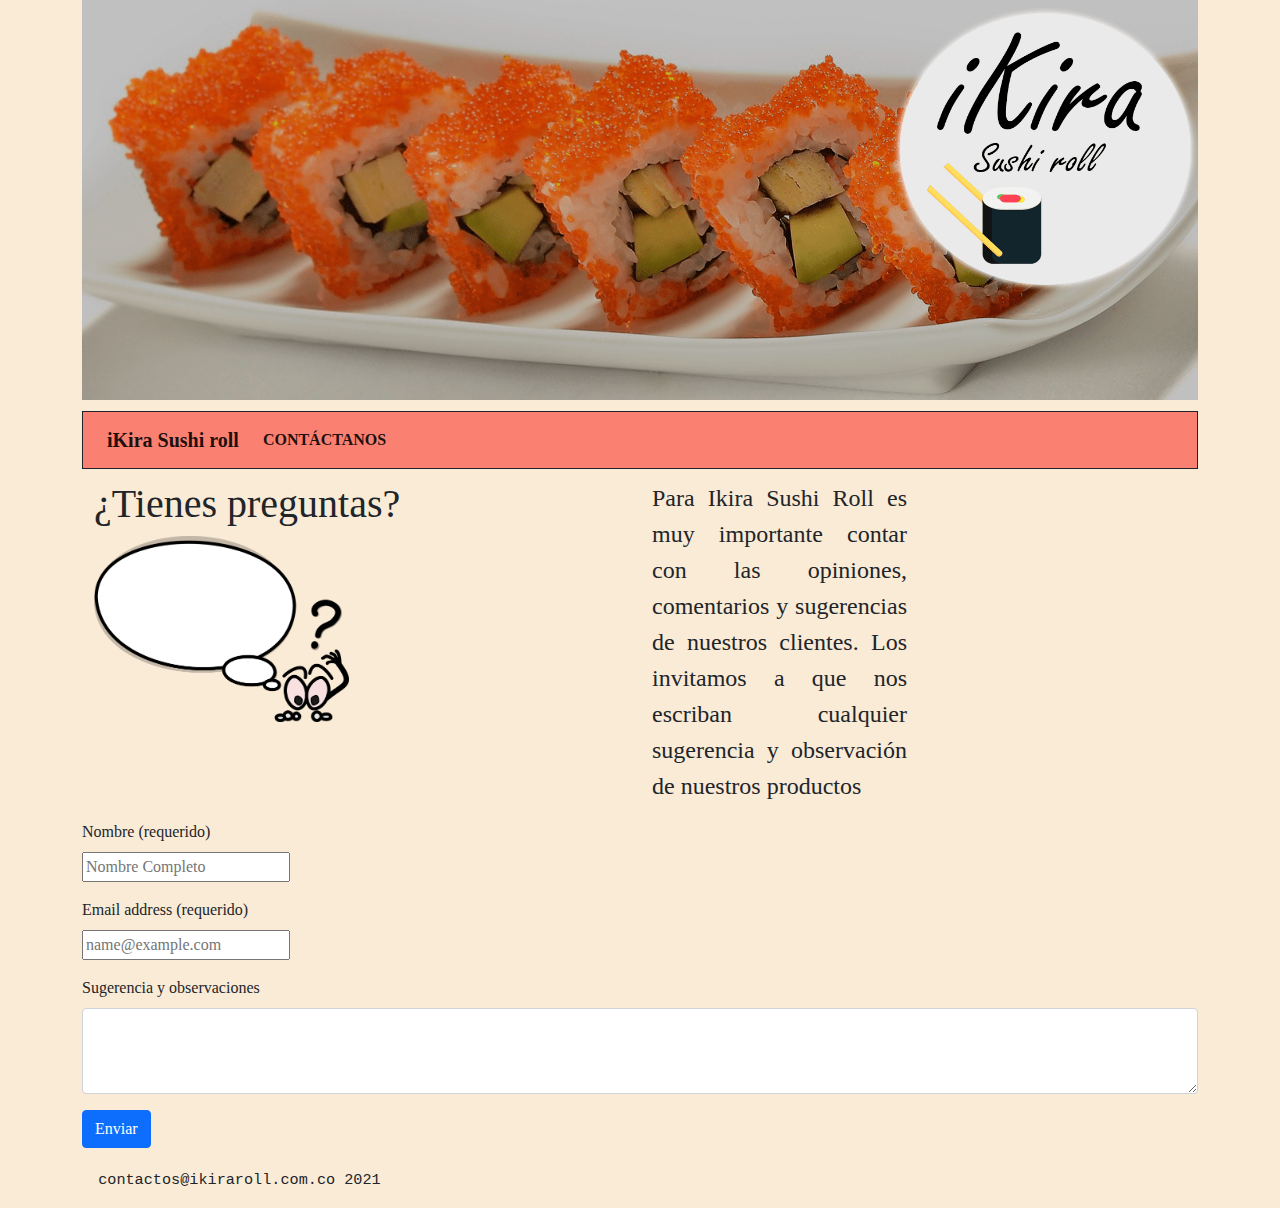
<file: contacto.html>
<!DOCTYPE html>
<html lang="en">
<head>
    <meta charset="UTF-8">
    <link rel="icon" href="imagenes\sushi.png">
    <link href="css/bootstrap.min.css" rel="stylesheet">
    <script src="js/bootstrap.bundle.min.js"></script>
    <link rel="stylesheet" href="css/miEstilo.css">
    <title>Contáctanos</title>
</head>
<body>
    <div class="container" style="align-items:center;">

        <header>
            <div align="center">
                <img src="imagenes/iKira_banner.png" alt="Banner" width="100%" height="400" >
            </div>
        </header>

        <!-- barra principal-->
        <nav class="container navbar navbar-expand-lg navbar-light bg-light" id="barra2">
            <div class="container-fluid">
                <!--icono del logo-->
                <a class="navbar-brand" href="IkiraSushiRoll.html">
                    <b>iKira Sushi roll</b>
                </a>
                <button class="navbar-toggler" type="button" data-bs-toggle="collapse" data-bs-target="#navbarSupportedContent" aria-controls="navbarSupportedContent" aria-expanded="false" aria-label="Toggle navigation">
                    <span class="navbar-toggler-icon"></span>
                </button>
                <div class="collapse navbar-collapse" id="navbarSupportedContent">
                    <ul class="navbar-nav me-auto mb-2 mb-lg-0">
                        <li class="nav-item">
                            <a class="nav-link active" aria-current="page"><b>CONTÁCTANOS</b></a>
                        </li>
                    </ul>
                </div>
            </div>
        </nav>


        <!-- division de columnas-->
        <div class="container-fluid" >
            <div class="row row-cols-2">
            <div class="col">
                <h1>¿Tienes preguntas?</h1>
                <div class="row row-cols-2">
                    <div class="col">
                        <img src="imagenes/preguntas.png" width="100%">
                    </div>

                </div>
            </div>

            <div class="col">
                <div class="row row-cols-2">
                    <div class="col">
                        <p style="text-align: justify; font-size: 24px;">Para Ikira Sushi Roll es muy importante contar con las opiniones, comentarios y sugerencias de nuestros clientes. Los invitamos a que nos escriban cualquier
                            sugerencia y observación de nuestros productos</p>
                    </div>
                </div>
                </div>
            </div>
        </div>
        
            <form action="franquicias2.html">
                <div class="mb-3">
                    <label for="exampleFormControlInput1" class="form-label">Nombre (requerido)</label>
                    <br>
                    <input type="text" placeholder="Nombre Completo" required>
                </div>

                <div class="mb-3">
                    <label for="exampleFormControlInput1" class="form-label">Email address (requerido)</label>
                    <br>
                    <input type="text" placeholder="name@example.com" required >
                </div>


                <div class="mb-3">
                    <label for="exampleFormControlTextarea1" class="form-label">Sugerencia y observaciones</label>
                    <br>
                    <textarea class="form-control" id="exampleFormControlTextarea1" rows="3"></textarea>
                </div>

                <div class="mb-3">
                    <button type="submit" class="btn btn-primary">Enviar</button>
                <br>
                </div>

            </form>


            <footer>
                contactos@ikiraroll.com.co 2021 <a href="IkiraSushiRoll.html" target="_blank"></a>
            </footer>

    </div>
</body>
</html>
</file>
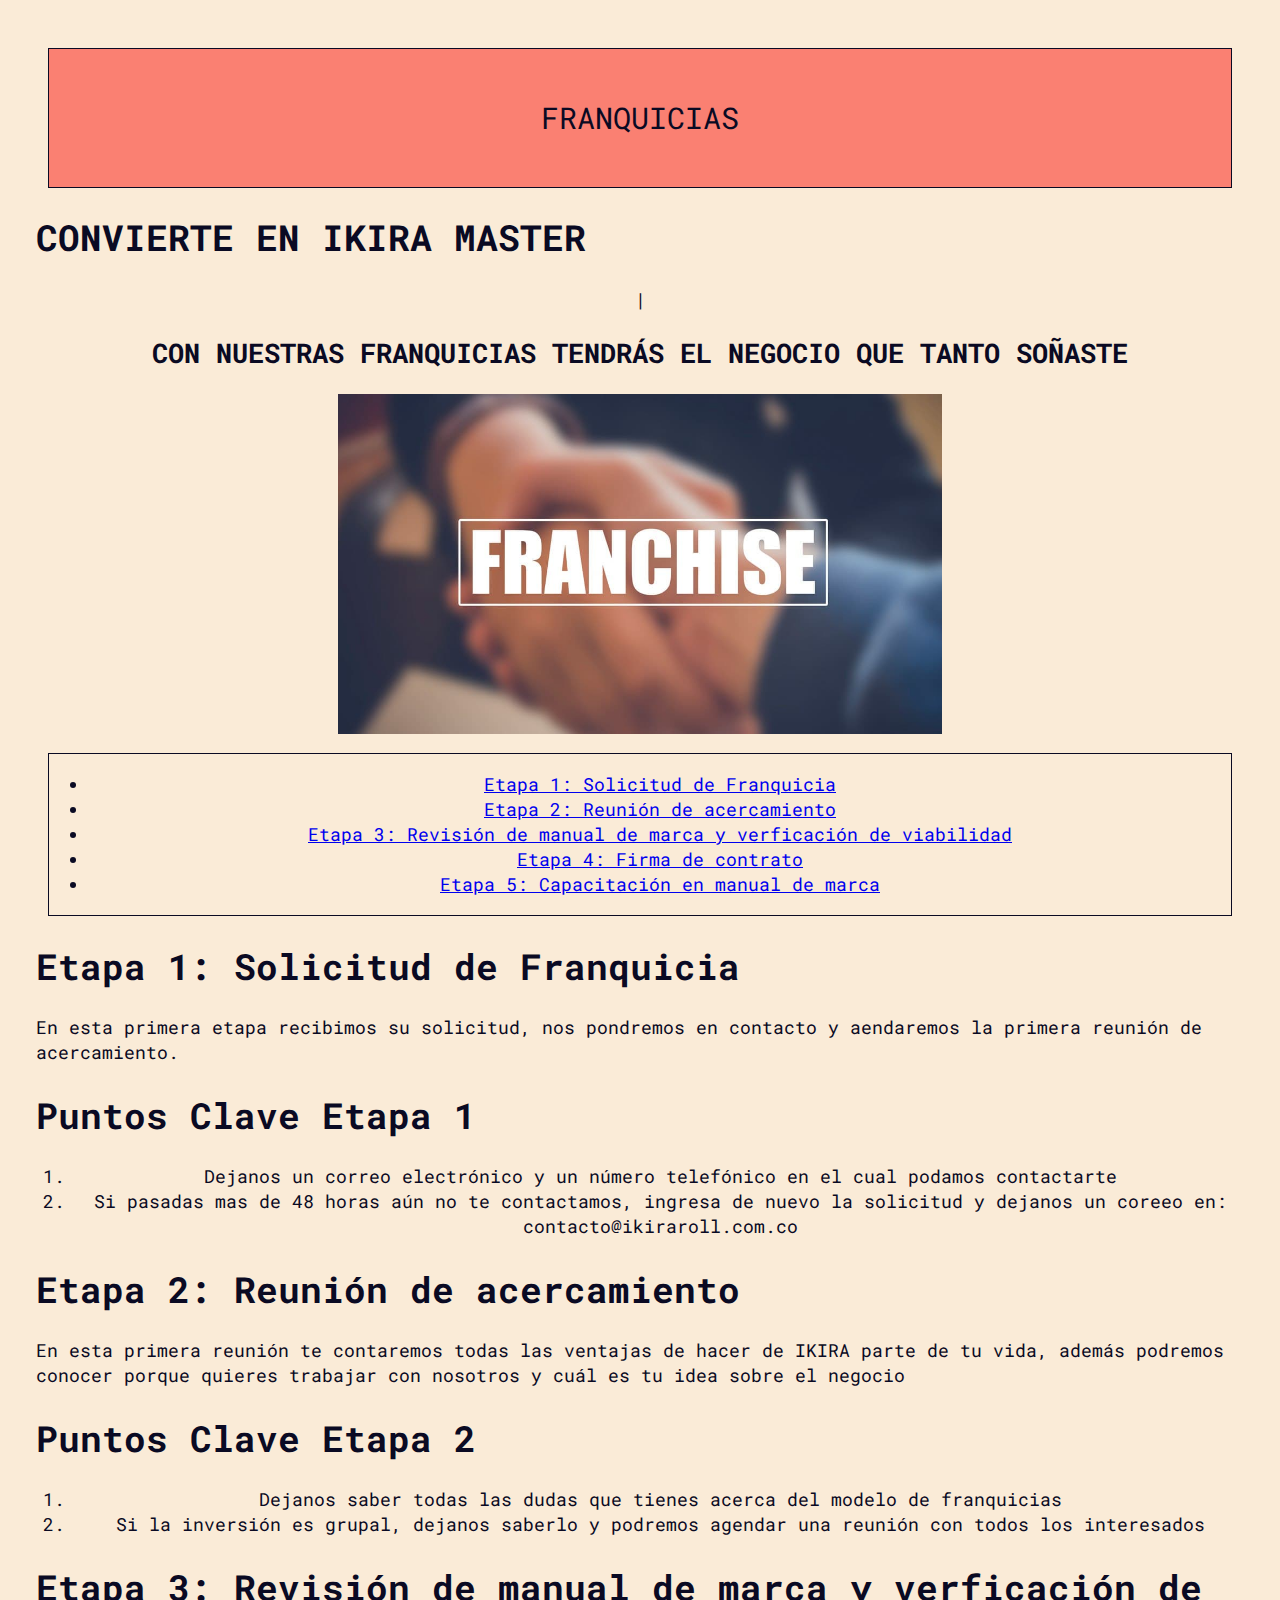
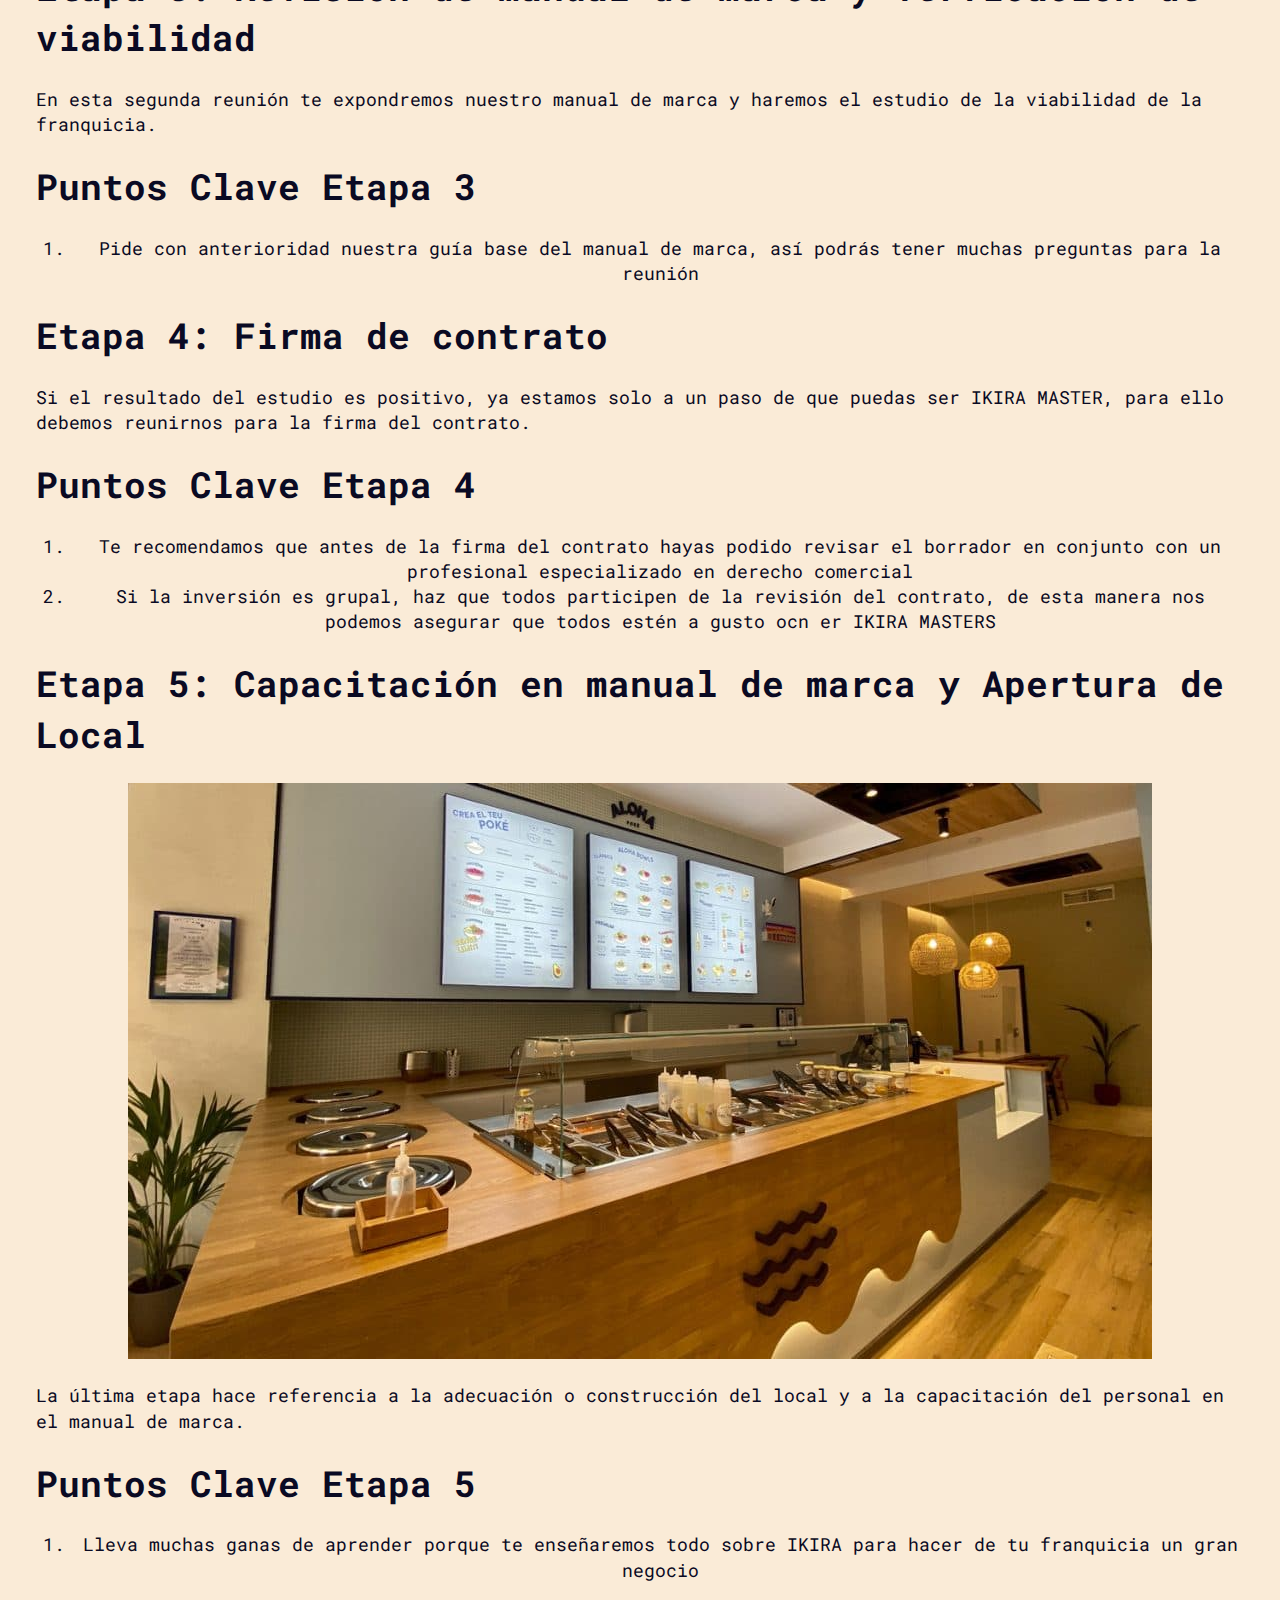
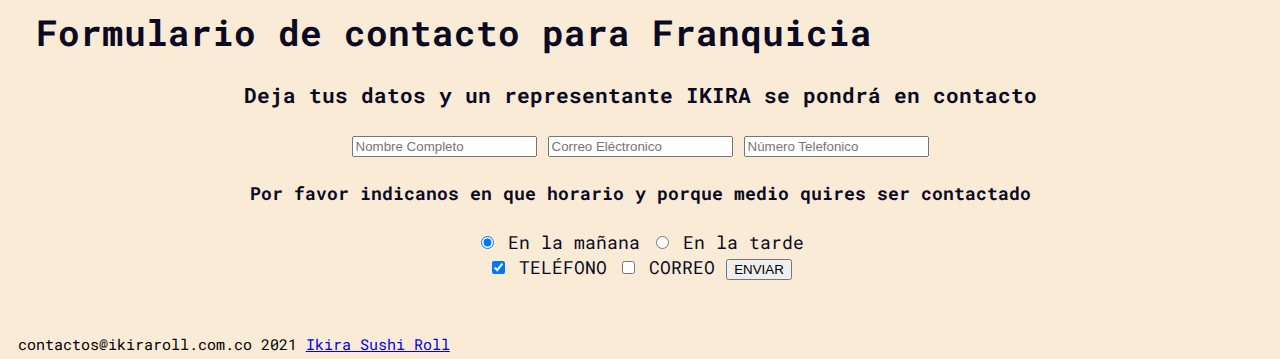
<file: franquicias.html>
<!DOCTYPE html>
<html lang="en">
<head>
    <meta charset="UTF-8">
    <title>CONVIERTETE EN IKIRA MASTER</title>
    <link rel="Ikira ICON" href="icons/sushi.svg">

    <meta http-equiv="X-UA-Compatible" content="IE=edge,chrome=1">
    <meta name="viewport" content="width=device-width, user-scalable=no, initial-scale=1.0, maximum-scale=1.0, minimum-scale=1.0">
    <link rel="stylesheet" href="css/miEstilo.css">
    
    <style>
        @import url("https://fonts.googleapis.com/css?family=Roboto+Mono&display=swap");

        html {
          background-color: #ffffff;
        }

        div {
          font-family: "Roboto Mono", monospace;
          color: #0a0a23;
          font-size: 18px;
          padding: 1em;
          line-height: 1.4;
          text-align: center;
          margin-top: 5vw;
        }

        html,
        div {
          height: 90%;
        }

        div {
          margin: 0;
        }

        h1,
        p {
          text-align: left;
        }

        .flex-container {
          height: 100%;
          padding: 0;
          margin: 0;
          display: -webkit-box;
          display: -moz-box;
          display: -ms-flexbox;
          display: -webkit-flex;
          display: flex;
          align-items: center;
          justify-content: center;
        }

        footer {
        font-family: "Roboto Mono", monospace;
          font-size: 0.95em;
        }
      </style>

</head>

<body>
    <div class="container">
    
    
        <div class="principalFranquicias">

            <!-- barra principal-->
            <nav class="navbar navbar-light bg-light" id="barra2">
                <div class="container-fluid">
                <p class="navbar-brand mb-0 h1" id="ttitulo"> FRANQUICIAS</p>
                </div>
            </nav>

            <header>
                <h1>CONVIERTE EN IKIRA MASTER</h1>
            |   <h2>CON NUESTRAS FRANQUICIAS TENDRÁS EL NEGOCIO QUE TANTO SOÑASTE</h2>
            <img src="imagenes/franchise.jpg" alt="banner" width="50%">

            </header>

            <nav>
                <ul>
                    <li><a href="#etapa1">Etapa 1: Solicitud de Franquicia</a></li>
                    <li><a href="#etapa2">Etapa 2: Reunión de acercamiento</a></li>
                    <li><a href="#etapa3">Etapa 3: Revisión de manual de marca y verficación de viabilidad</a></li>
                    <li><a href="#etapa4">Etapa 4: Firma de contrato</a></li>
                    <li><a href="#etapa5">Etapa 5: Capacitación en manual de marca</a></li>
                </ul>
            </nav>

            <section id="#etapa1">
                <article>
                    <a name="etapa1" id="etapa1"></a>
                    <h1>Etapa 1: Solicitud de Franquicia </h1>
                    <p> En esta primera etapa recibimos su solicitud, nos pondremos en contacto y aendaremos la primera reunión de acercamiento. </p>
                </article>

                <article>
                    <h1>Puntos Clave Etapa 1</h1>
                    <ol>
                    <li>Dejanos un correo electrónico y un número telefónico en el cual podamos contactarte</li>
                    <li>Si pasadas mas de 48 horas aún no te contactamos, ingresa de nuevo la solicitud y dejanos un coreeo en: contacto@ikiraroll.com.co</li>
                    </ol>

                </article>
            </section>


            <section id="#etapa2">
                <article>
                    <a name="etapa2" id="etapa2"></a>
                    <h1>Etapa 2: Reunión de acercamiento</h1>
                    <p>En esta primera reunión te contaremos todas las ventajas de hacer de IKIRA parte de tu vida, además podremos conocer porque quieres trabajar con nosotros y cuál es tu idea sobre el negocio</p>
                </article>

                <article>
                    <h1>Puntos Clave Etapa 2</h1>
                    <ol>
                        <li>Dejanos saber todas las dudas que tienes acerca del modelo de franquicias</li>
                        <li>Si la inversión es grupal, dejanos saberlo y podremos agendar una reunión con todos los interesados</li>
                    </ol>
                </article>
            </section>

            <section id="#etapa3">
                <article>
                    <a name="etapa3" id="etapa3"></a>
                    <h1>Etapa 3: Revisión de manual de marca y verficación de viabilidad</h1>
                    <p>En esta segunda reunión te expondremos nuestro manual de marca y haremos el estudio de la viabilidad de la franquicia.</p>
                </article>

                <article>
                    <h1>Puntos Clave Etapa 3</h1>
                    <ol>
                        <li>Pide con anterioridad nuestra guía base del manual de marca, así podrás tener muchas preguntas para la reunión</li>
                        </ol>
                </article>
            </section>

            <section id="#etapa4">
                <article>
                    <a name="etapa4" id="etapa4"></a>
                    <h1>Etapa 4: Firma de contrato</h1>
                    <p>Si el resultado del estudio es positivo, ya estamos solo a un paso de que puedas ser IKIRA MASTER, para ello debemos reunirnos para la firma del contrato.</p>
                </article>

                <article>
                    <h1>Puntos Clave Etapa 4</h1>
                    <ol>
                        <li>Te recomendamos que antes de la firma del contrato hayas podido revisar el borrador en conjunto con un profesional especializado en derecho comercial</li>
                        <li>Si la inversión es grupal, haz que todos participen de la revisión del contrato, de esta manera nos podemos asegurar que todos estén a gusto ocn er IKIRA MASTERS</li>
                        </ol>
                </article>
            </section>

            <section id="#etapa5">
                <article>
                    <a name="etapa5" id="etapa5"></a>
                    <h1>Etapa 5: Capacitación en manual de marca y Apertura de Local</h1>
                    <img src="imagenes/franquicia.jpg">
                    <p>La última etapa hace referencia a la adecuación o construcción del local y a la capacitación del personal en el manual de marca.</p>
                </article>

                <article>
                    <h1>Puntos Clave Etapa 5</h1>
                    <ol>
                        <li>Lleva muchas ganas de aprender porque te enseñaremos todo sobre IKIRA para hacer de tu franquicia un gran negocio</li>

                        </ol>
                </article>
            </section>

        <section>
                <h1>Formulario de contacto para Franquicia</h1>
                <h3>Deja tus datos y un representante IKIRA se pondrá en contacto</h3>
                <form action="franquicias2.html">
                <input type="text" placeholder="Nombre Completo" required>
                <input type="text" placeholder="Correo Eléctronico" required>
                <input type="text" placeholder="Número Telefonico" required>


                <h4>Por favor indicanos en que horario y porque medio quires ser contactado</h4>
                    <label for="am"><input id="am" type="radio" name="am-pm" value="am" checked> En la mañana</label>
                    <label for="pm"><input id="pm" type="radio" name="am-pm" value="pm"> En la tarde</label><br>
                    <label for="telefono"><input id="telefono" type="checkbox" name="preferencia_contacto" value="telefono" checked> TELÉFONO</label>
                    <label for="correo"><input id="correo" type="checkbox" name="preferencia_contacto" value="correo"> CORREO</label>

                <button type="enviar">ENVIAR</button>

                </form>


        </section>

        </aside>

        </div>
</div>


</body>

<footer>
    contactos@ikiraroll.com.co 2021 <a href="IkiraSushiRoll.html" target="_blank">Ikira Sushi Roll</a>
</footer>

</html>
</file>
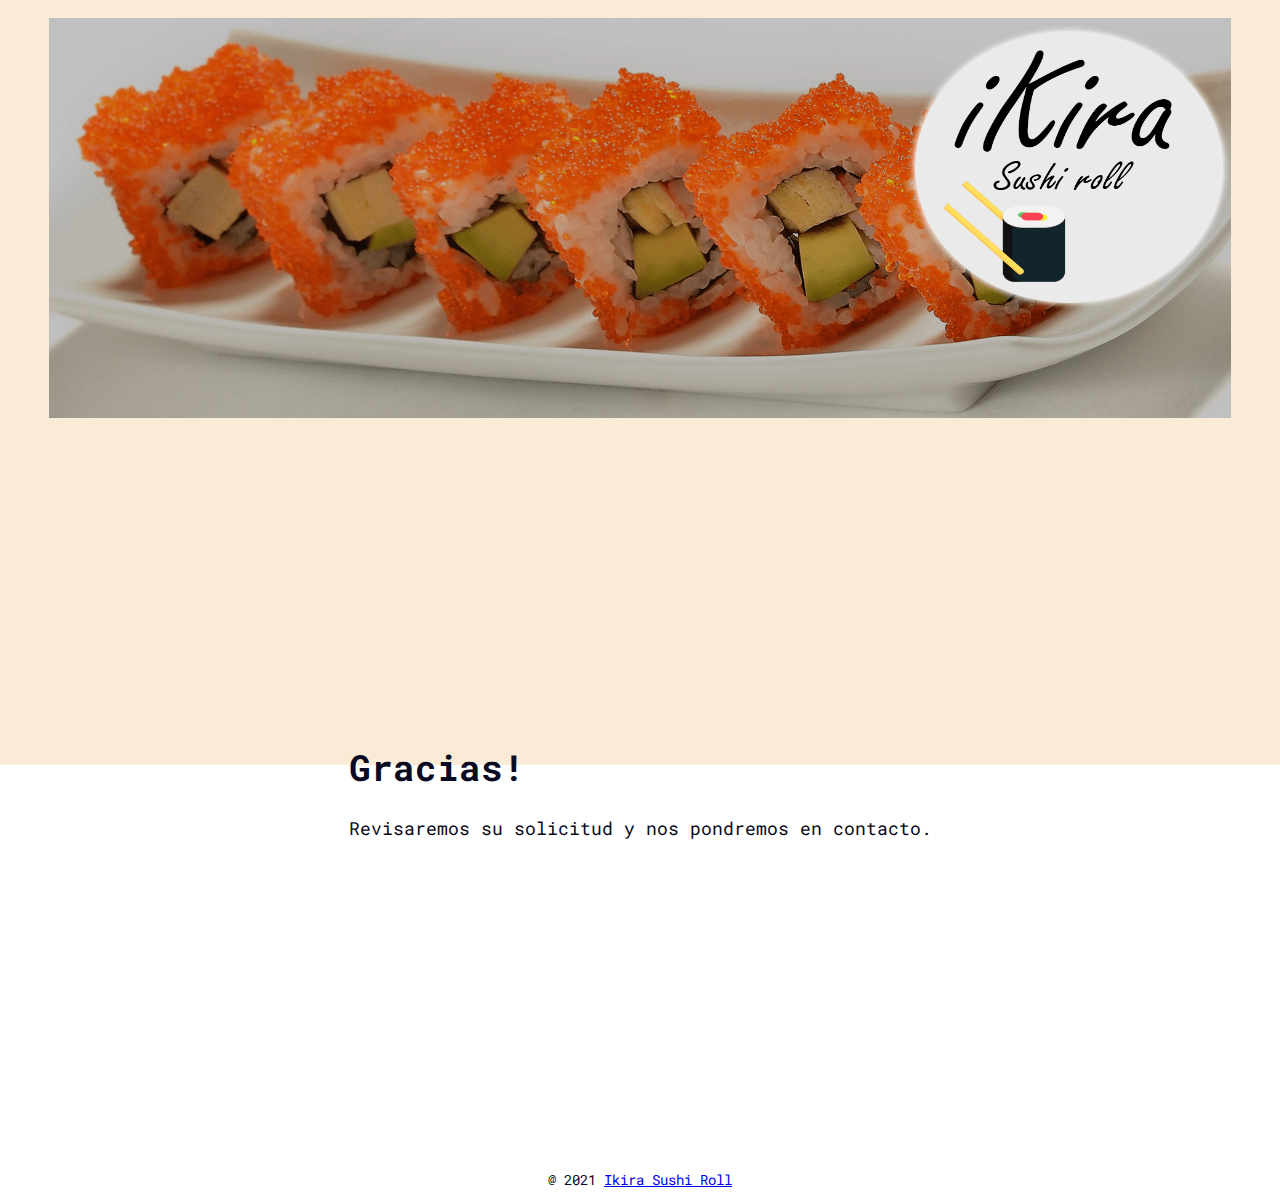
<file: franquicias2.html>
<!DOCTYPE html>
<html lang="esp">

    <head>    
    <meta charset="UTF-8">
    
    <link rel="icon" href="icons/sushi.svg">
    <meta http-equiv="X-UA-Compatible" content="IE=edge,chrome=1">
    <meta name="viewport" content="width=device-width, user-scalable=no, initial-scale=1.0, maximum-scale=1.0, minimum-scale=1.0">
    <link rel="stylesheet" href="css/miEstilo.css">
    <style>
        @import url("https://fonts.googleapis.com/css?family=Roboto+Mono&display=swap");
  
        html {
          background-color: #ffffff;
        }
  
        body {
          font-family: "Roboto Mono", monospace;
          color: #0a0a23;
          font-size: 18px;
          padding: 1em;
          line-height: 1.4;
          text-align: center;
          margin-top: 5vw;
        }
  
        html,
        body {
          height: 90%;
        }
  
        body {
          margin: 0;
        }
  
        h1,
        p {
          text-align: left;
        }
  
        .flex-container {
          height: 100%;
          padding: 0;
          margin: 0;
          display: -webkit-box;
          display: -moz-box;
          display: -ms-flexbox;
          display: -webkit-flex;
          display: flex;
          align-items: center;
          justify-content: center;
        }
        
        footer {
          font-size: 0.75em;
        }
      </style>     

    </head>

    <body>
        <img src="imagenes/iKira_banner.png" alt="Banner" width="95%" height="400">
        <div class="flex-container">

          <div class="message-container">
            <h1>Gracias!</h1>
            <p>Revisaremos su solicitud y nos pondremos en contacto.</p>
          </div>
        </div>
        <footer>
          @ 2021 <a href="IkiraSushiRoll.html" target="_blank">Ikira Sushi Roll</a>
        </footer>
      
    
    </body>




</html>
</file>
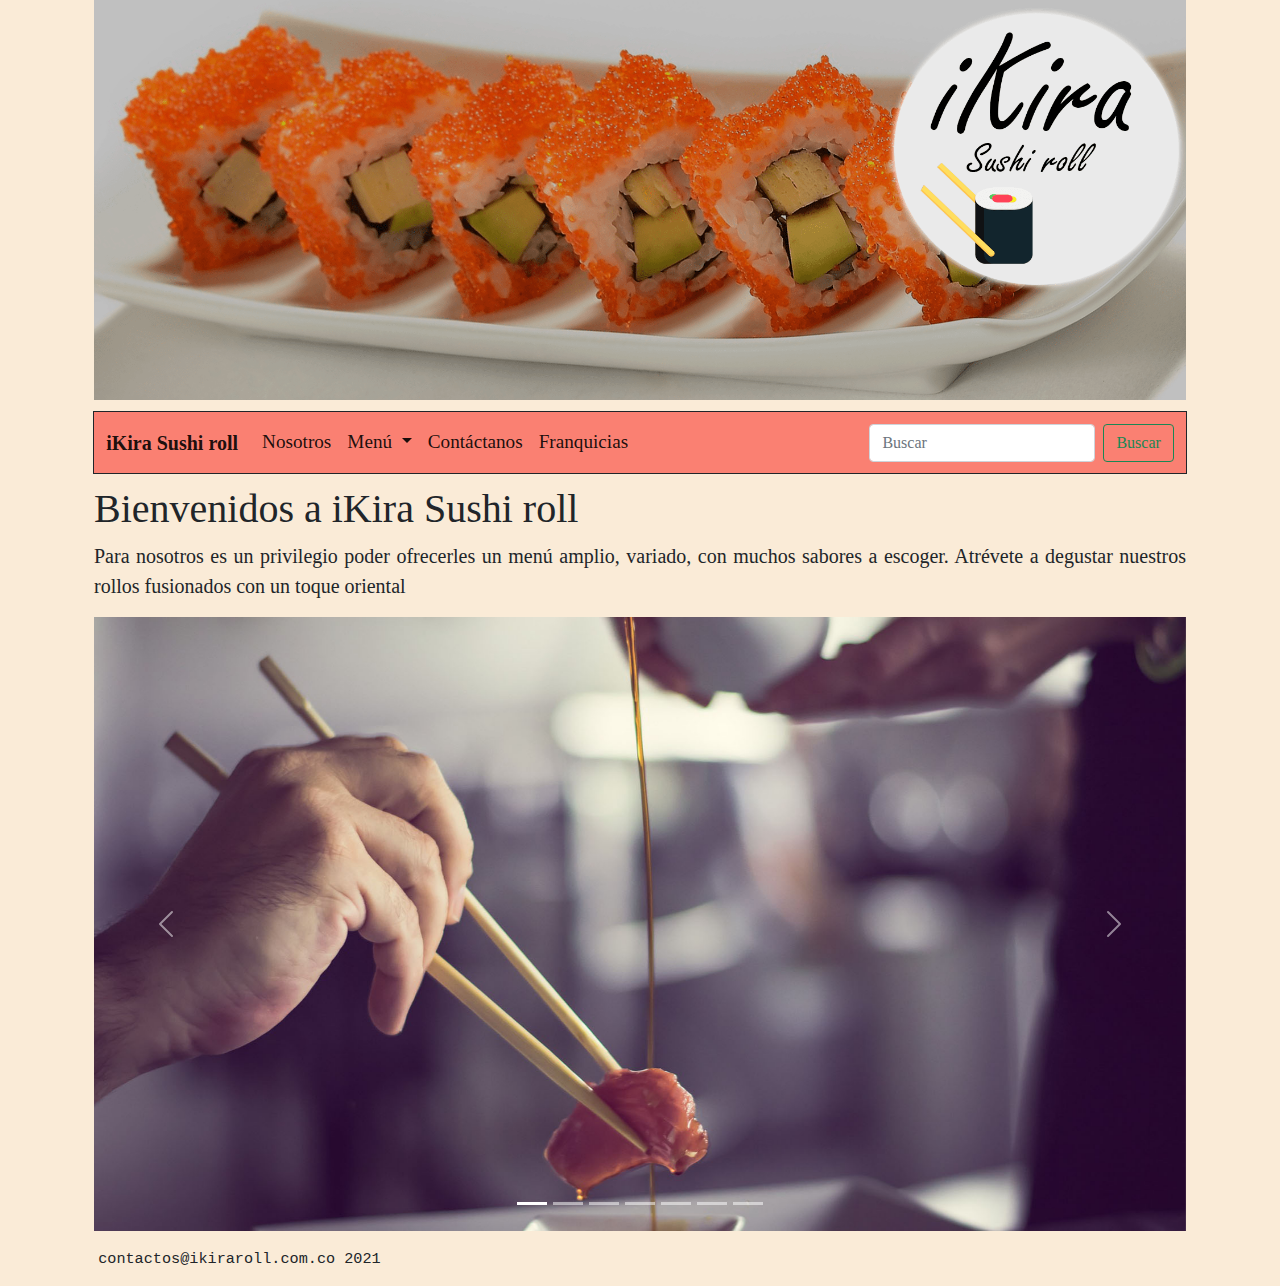
<file: IkiraSushiRoll.html>
<!DOCTYPE html>
<html lang="en">
<head>
    <meta charset="UTF-8">
    <link rel="icon" href="imagenes\sushi.png">
    <link href="css/bootstrap.min.css" rel="stylesheet">
    <link rel="stylesheet" href="css/miEstilo.css">
    <meta name="viewport" content="width=device-width, user-scalable=no, initial-scale=1.0, maximum-scale=1.0, minimum-scale=1.0">
    <title>Ikira Sushi Roll</title>
</head>
<body>
    <div class="container" style="align-items:center;" >
        <header class="container">
            <div align="center">
            <img src="imagenes/iKira_banner.png" alt="Banner" width="100%" height="400">
            </div>
        </header>

        <nav class="navbar navbar-expand-lg navbar-light bg-light " id="barra1">
            <div class="container">

                <!--icono del logo-->
                <a class="navbar-brand" href="#"> <b>iKira Sushi roll</b></a>
                <button class="navbar-toggler" type="button" data-bs-toggle="collapse" data-bs-target="#navbarSupportedContent" aria-controls="navbarSupportedContent" aria-expanded="false" aria-label="Toggle navigation">
                <span class="navbar-toggler-icon"></span>
                </button>


                <!--barra-->
                <div class="collapse navbar-collapse" id="navbarSupportedContent">
                <ul class="navbar-nav me-auto mb-2 mb-lg-0">
                    <li class="nav-item">
                        <a class="nav-link active" aria-current="page" href="nosotros.html">Nosotros</a>
                    </li>

                    <li class="nav-item dropdown">
                        <a class="nav-link dropdown-toggle active" href="#" id="navbarDropdown" role="button" data-bs-toggle="dropdown" aria-expanded="false">
                            Menú
                        </a>
                        <ul class="dropdown-menu" aria-labelledby="navbarDropdown">
                            <li><a class="dropdown-item" href="menuEntradas.html">Entradas</a></li>
                            <li><hr class="dropdown-divider"></li>
                            <li><a class="dropdown-item" href="menu.html">Rollos</a></li>
                            <li><hr class="dropdown-divider"></li>
                            <li><a class="dropdown-item" href="menuBebidas.html">Bebidas</a></li>
                            <li><hr class="dropdown-divider"></li>

                        </ul>
                        </li>

                    <li class="nav-item">
                        <a class="nav-link active" href="contacto.html">Contáctanos</a>
                    </li>

                    <li class="nav-item">
                    <a class="nav-link active" aria-current="page" href="franquicias.html">Franquicias</a>
                    </li>


                </ul>
                <form class="d-flex">
                    <input class="form-control me-2" type="search" placeholder="Buscar" aria-label="Search">
                    <button class="btn btn-outline-success" type="submit">Buscar</button>
                </form>
                </div>
            </div>
        </nav>

    <div class="container contenido">
        <section>
            <article>

                <h1>Bienvenidos a iKira Sushi roll </h1>
                <p style="text-align: justify; font-size: 20px;"> Para nosotros es un privilegio poder ofrecerles un menú amplio, variado, con muchos sabores a escoger. Atrévete a degustar nuestros rollos fusionados con un toque oriental</p>
            </article>
        </section>


    </div>

    <div id="carouselExample" class="container carousel slide" data-bs-ride="carousel">
        <div class="carousel-indicators">
            <button type="button" data-bs-target="#carouselExample" data-bs-slide-to="0" class="active" aria-current="true" aria-label="Slide 1"></button>
            <button type="button" data-bs-target="#carouselExample" data-bs-slide-to="1" aria-label="Slide 2"></button>
            <button type="button" data-bs-target="#carouselExample" data-bs-slide-to="2" aria-label="Slide 3"></button>
            <button type="button" data-bs-target="#carouselExample" data-bs-slide-to="3" aria-label="Slide 4"></button>
            <button type="button" data-bs-target="#carouselExample" data-bs-slide-to="4" aria-label="Slide 5"></button>
            <button type="button" data-bs-target="#carouselExample" data-bs-slide-to="5" aria-label="Slide 6"></button>
            <button type="button" data-bs-target="#carouselExample" data-bs-slide-to="6" aria-label="Slide 7"></button>
        </div>
        <div class="carousel-inner">
            <div class="carousel-item active">
                <img src="imagenes/portada6.jpg" class="d-block w-100" alt="Portada">
            </div>
            <div class="carousel-item">
                <img src="imagenes/portada5.jpg" class="d-block w-100" alt="Portadabarco">
            </div>
            <div class="carousel-item">
                <img src="imagenes/portada4.jpg" class="d-block w-100" alt="Portadad">
            </div>
            <div class="carousel-item">
                <img src="imagenes/portada3.jpg" class="d-block w-100" alt="Portadasus">
            </div>
            <div class="carousel-item">
                <img src="imagenes/portada2.jpg" class="d-block w-100" alt="Portadasuha">
            </div>
            <div class="carousel-item">
                <img src="imagenes/portada1.jpg" class="d-block w-100" alt="Portadasdfg">
            </div>

        </div>
        <button class="carousel-control-prev" type="button" data-bs-target="#carouselExample" data-bs-slide="prev">
            <span class="carousel-control-prev-icon" aria-hidden="true"></span>
            <span class="visually-hidden">Previous</span>
        </button>
        <button class="carousel-control-next" type="button" data-bs-target="#carouselExample" data-bs-slide="next">
            <span class="carousel-control-next-icon" aria-hidden="true"></span>
            <span class="visually-hidden">Next</span>
        </button>
    </div>

    <footer>
        contactos@ikiraroll.com.co 2021 <a href="IkiraSushiRoll.html" target="_blank"></a>
    </footer>

    <script src="js/bootstrap.bundle.min.js"></script>
</body>
</html>
</file>
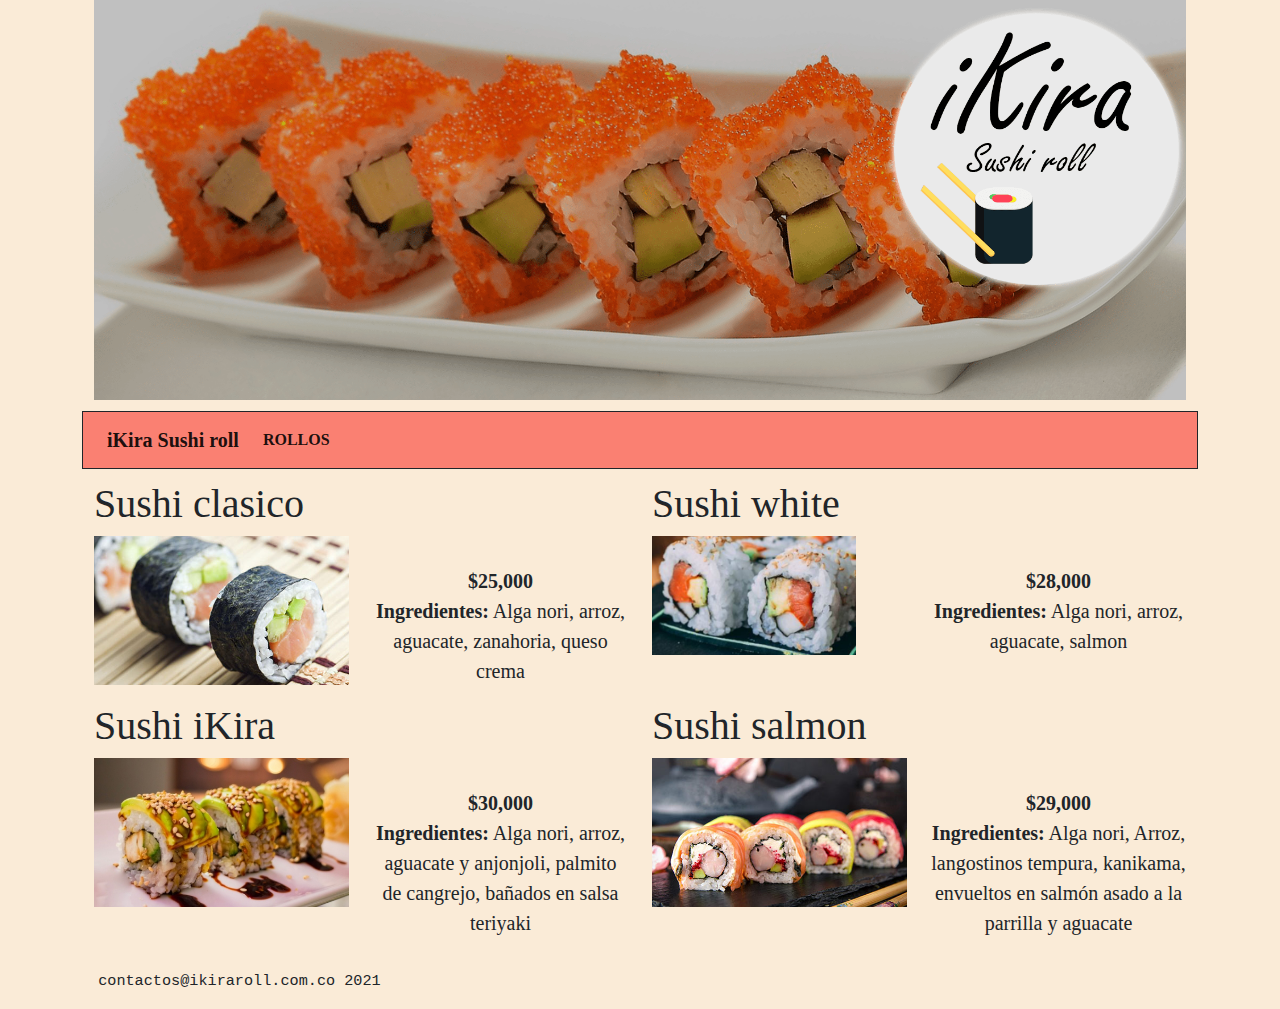
<file: menu.html>
<!DOCTYPE html>
<html lang="en">
<head>
    <meta charset="UTF-8">
    
    <link rel="icon" href="imagenes\sushi.png">
    <link href="css/bootstrap.min.css" rel="stylesheet">
    <script src="js/bootstrap.bundle.min.js"></script>
    <link rel="stylesheet" href="css/miEstilo.css">
    <title>Menú</title>


</head>
<body>
    <div class="container" style="align-items:center;">
            <header class="container">
                <div align="center">
                    <img src="imagenes/iKira_banner.png" alt="Banner" width="100%" height="400">
                </div>
            </header>

    <!-- barra principal-->
    <nav class="container navbar navbar-expand-lg navbar-light bg-light" id="barra2">
        <div class="container-fluid">
            <!--icono del logo-->
            <a class="navbar-brand" href="IkiraSushiRoll.html">
                <b>iKira Sushi roll</b>
            </a>
            <button class="navbar-toggler" type="button" data-bs-toggle="collapse" data-bs-target="#navbarSupportedContent" aria-controls="navbarSupportedContent" aria-expanded="false" aria-label="Toggle navigation">
                <span class="navbar-toggler-icon"></span>
            </button>
            <div class="collapse navbar-collapse" id="navbarSupportedContent">
                <ul class="navbar-nav me-auto mb-2 mb-lg-0">
                    <li class="nav-item">
                        <a class="nav-link active" aria-current="page"><b>ROLLOS</b></a>
                    </li>
                </ul>
            </div>
        </div>
    </nav>

    <!-- division de columnas-->
    <div class="container-fluid" >
        <div class="row row-cols-2">
          <div class="col">
            <h1>Sushi clasico</h1>
            <div class="row row-cols-2">
                <div class="col">
                    <img src="imagenes/sushi-clasico.jpg" width="100%">
                </div>
                <div class="col">
                    <p style="text-align: center; font-size: 20px;";"><br><b>$25,000</br></b><b>Ingredientes:</b> Alga nori, arroz, aguacate, zanahoria, queso crema </p>
                    <p>
                </div>
            </div>
          </div>

          <div class="col">
            <h1>Sushi white</h1>
            <div class="row row-cols-2">
                <div class="col">
                    <img src="imagenes/sushi-white.jpg" width="80%">
                </div>
                <div class="col">
                    <p style="text-align: center; font-size: 20px;";"><br><b>$28,000</br></b><b>Ingredientes:</b> Alga nori, arroz, aguacate, salmon </p>
                </div>
            </div>
          </div>


          <div class="col">
            <h1>Sushi iKira</h1>
            <div class="row row-cols-2">
                <div class="col">
                    <img src="imagenes/sushi-ikira.jpg" width="100%">
                </div>
                <div class="col">
                    <p style="text-align: center; font-size: 20px;";"><br><b>$30,000</br></b><b>Ingredientes:</b> Alga nori, arroz, aguacate y anjonjoli, palmito de cangrejo, bañados en salsa teriyaki</p>
                </div>
            </div>
          </div>

          <div class="col">
            <h1>Sushi salmon</h1>
            <div class="row row-cols-2">
                <div class="col">
                    <img src="imagenes/sushi-salmon.jpg" width="100%">
                </div>
                <div class="col">
                    <p style="text-align: center; font-size: 20px;";"><br><b>$29,000</br></b><b>Ingredientes:</b> Alga nori, Arroz, langostinos tempura, kanikama, envueltos en salmón asado a la parrilla y aguacate </p>
                </div>
            </div>
          </div>
        </div>
    </div>




    <div class="Contenido">
            <section>


            </section>
    </div>

    <footer>
        contactos@ikiraroll.com.co 2021 <a href="IkiraSushiRoll.html" target="_blank"></a>
    </footer>
    </div>
</body>
</html>
</file>
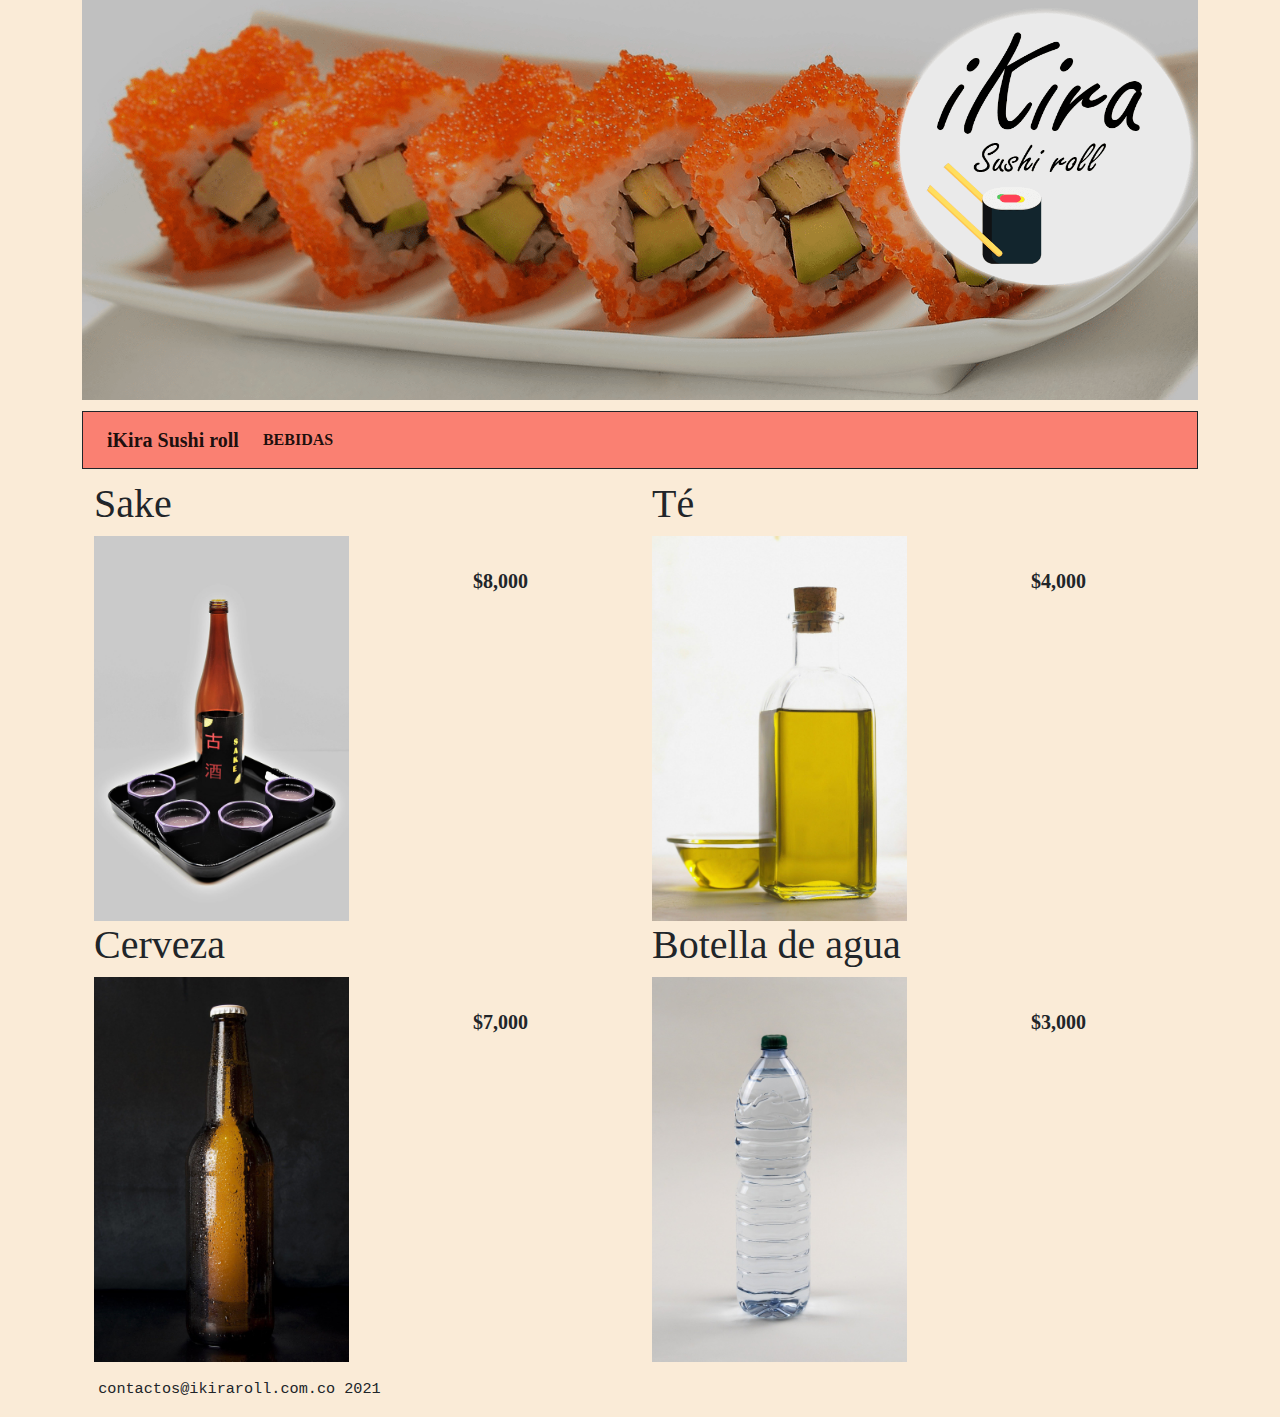
<file: menuBebidas.html>
<!DOCTYPE html>
<html lang="en">
<head>
    <meta charset="UTF-8">
    
    <link rel="icon" href="imagenes\sushi.png">
    <link href="css/bootstrap.min.css" rel="stylesheet">
    <script src="js/bootstrap.bundle.min.js"></script>
    <link rel="stylesheet" href="css/miEstilo.css">
    <title>Menú</title>


</head>
<body>
    <div class="container" style="align-items:center;">
            <header>
                <div align="center">
                    <img src="imagenes/iKira_banner.png" alt="Banner" width="100%" height="400">
                </div>
            </header>

    <!-- barra principal-->
    <nav class="container navbar navbar-expand-lg navbar-light bg-light" id="barra2">
        <div class="container-fluid">
            <!--icono del logo-->
            <a class="navbar-brand" href="IkiraSushiRoll.html">
                <b>iKira Sushi roll</b>
            </a>
            <button class="navbar-toggler" type="button" data-bs-toggle="collapse" data-bs-target="#navbarSupportedContent" aria-controls="navbarSupportedContent" aria-expanded="false" aria-label="Toggle navigation">
                <span class="navbar-toggler-icon"></span>
            </button>
            <div class="collapse navbar-collapse" id="navbarSupportedContent">
                <ul class="navbar-nav me-auto mb-2 mb-lg-0">
                    <li class="nav-item">
                        <a class="nav-link active" aria-current="page"><b>BEBIDAS</b></a>
                    </li>
                </ul>
            </div>
        </div>
    </nav>

    <!-- division de columnas-->
    <div class="container-fluid" >
        <div class="row row-cols-2">
          <div class="col">
            <h1>Sake</h1>
            <div class="row row-cols-2">
                <div class="col">
                    <img src="imagenes/sake.jpg" width="100%">
                </div>
                <div class="col">
                    <p style="text-align: center; font-size: 20px;";"><br><b>$8,000</br></b></p>
                </div>
            </div>
          </div>

          <div class="col">
            <h1>Té </h1>
            <div class="row row-cols-2">
                <div class="col">
                    <img src="imagenes/tee.jpg" width="100%">
                </div>
                <div class="col">
                    <p style="text-align: center; font-size: 20px;";"><br><b>$4,000</br></b> </p>
                </div>
            </div>
          </div>


          <div class="col">
            <h1>Cerveza</h1>
            <div class="row row-cols-2">
                <div class="col">
                    <img src="imagenes/cerveza.jpg" width="100%">
                </div>
                <div class="col">
                    <p style="text-align: center; font-size: 20px;";"><br><b>$7,000</br></b></p>
                </div>
            </div>
          </div>

          <div class="col">
            <h1>Botella de agua</h1>
            <div class="row row-cols-2">
                <div class="col">
                    <img src="imagenes/agua (2).jpg" width="100%">
                </div>
                <div class="col">
                    <p style="text-align: center; font-size: 20px;";"> <br><b>$3,000</br></b></p>
                </div>
            </div>
          </div>
        </div>
    </div>




    <div class="Contenido">
            <section>


            </section>
    </div>

    <footer>
        contactos@ikiraroll.com.co 2021 <a href="IkiraSushiRoll.html" target="_blank"></a>
    </footer>
    </div>
</body>
</html>
</file>
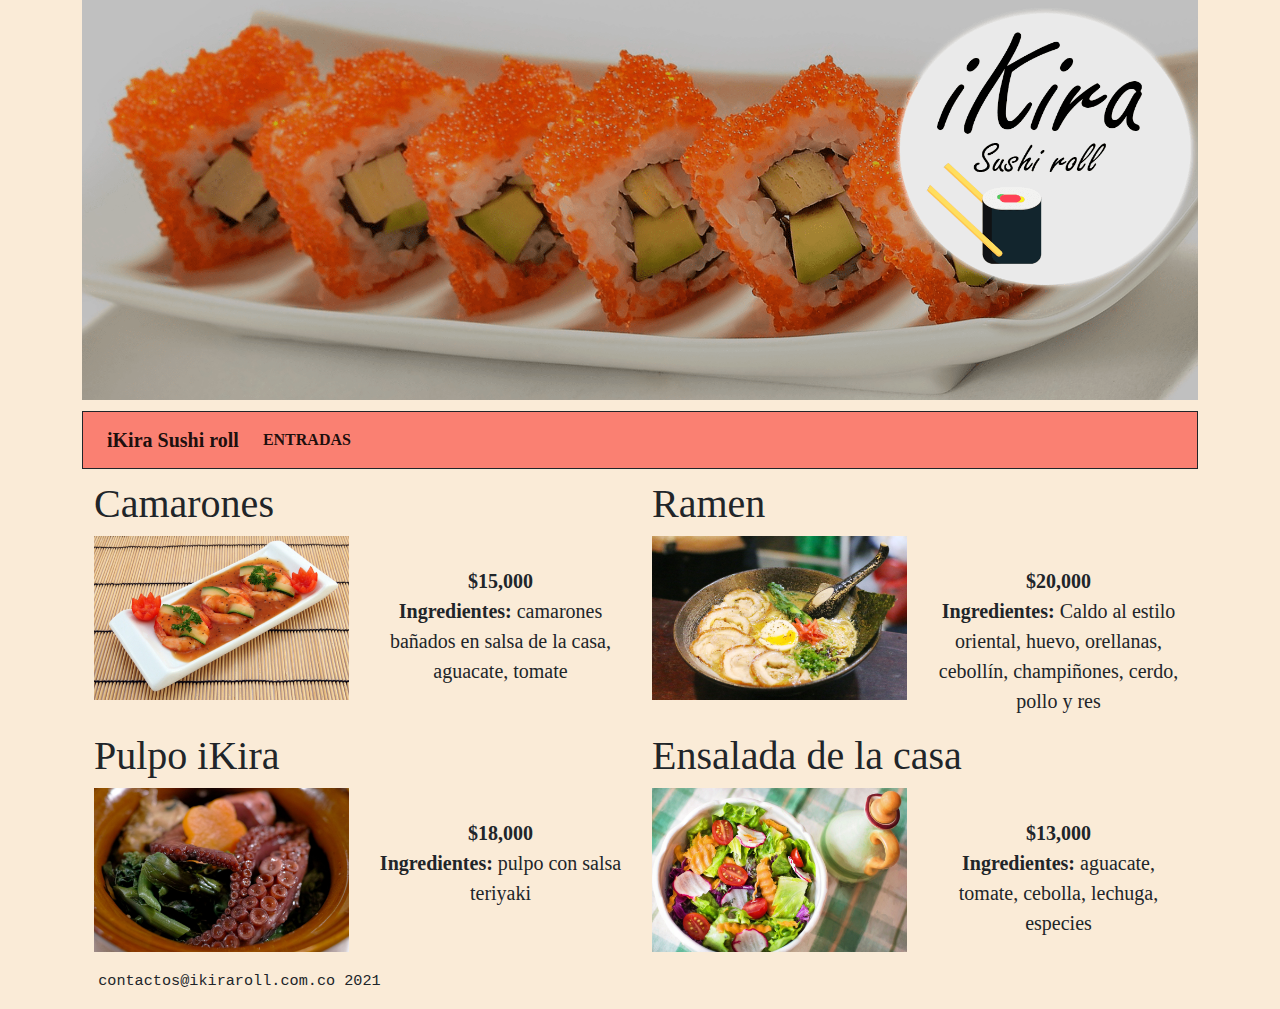
<file: menuEntradas.html>
<!DOCTYPE html>
<html lang="en">
<head>
    <meta charset="UTF-8">

    <link rel="icon" href="imagenes\sushi.png">
    <link href="css/bootstrap.min.css" rel="stylesheet">
    <link rel="stylesheet" href="css/miEstilo.css">
    <title>Menú</title>


</head>
<body>
    <div class="container" style="align-items:center;">
        <header >
            <div align="center">
                <img src="imagenes/iKira_banner.png" alt="Banner" width="100%" height="400">
            </div>
        </header>

    <!-- barra principal-->

    <nav class="container navbar navbar-expand-lg navbar-light bg-light" id="barra2">
            <div class="container-fluid">
                <!--icono del logo-->
                <a class="navbar-brand" href="IkiraSushiRoll.html">
                    <b>iKira Sushi roll</b>
                </a>
                <button class="navbar-toggler" type="button" data-bs-toggle="collapse" data-bs-target="#navbarSupportedContent" aria-controls="navbarSupportedContent" aria-expanded="false" aria-label="Toggle navigation">
                    <span class="navbar-toggler-icon"></span>
                </button>
                <div class="collapse navbar-collapse" id="navbarSupportedContent">
                    <ul class="navbar-nav me-auto mb-2 mb-lg-0">
                        <li class="nav-item">
                            <a class="nav-link active" aria-current="page"><b>ENTRADAS</b></a>
                        </li>
                    </ul>
                </div>
            </div>
        </nav>

    <!-- division de columnas-->
    <div class="container" >
        <div class="row row-cols-2">
          <div class="col">
            <h1>Camarones</h1>
            <div class="row row-cols-2">
                <div class="col">
                    <img src="imagenes/camarones.jpg" width="100%">
                </div>
                <div class="col">
                    <p style="text-align: center; font-size: 20px;";"><br><b>$15,000</br></b><b>Ingredientes:</b> camarones bañados en salsa de la casa, aguacate, tomate </p>
                </div>
            </div>
          </div>

          <div class="col">
            <h1>Ramen</h1>
            <div class="row row-cols-2">
                <div class="col">
                    <img src="imagenes/ramen.jpg" width="100%">
                </div>
                <div class="col">
                    <p style="text-align: center; font-size: 20px;";"><br><b>$20,000</br></b><b>Ingredientes:</b> Caldo al estilo oriental, huevo, orellanas, cebollín, champiñones, cerdo, pollo y res</p>
                </div>
            </div>
          </div>


          <div class="col">
            <h1>Pulpo iKira</h1>
            <div class="row row-cols-2">
                <div class="col">
                    <img src="imagenes/pulpo.jpg" width="100%">
                </div>
                <div class="col">
                    <p style="text-align: center; font-size: 20px;";"><br><b>$18,000</br></b><b>Ingredientes:</b> pulpo con salsa teriyaki</p>
                </div>
            </div>
          </div>

          <div class="col">
            <h1>Ensalada de la casa</h1>
            <div class="row row-cols-2">
                <div class="col">
                    <img src="imagenes/ensalada.jpg" width="100%">
                </div>
                <div class="col">
                    <p style="text-align: center; font-size: 20px;";"><br><b>$13,000</br></b><b>Ingredientes:</b> aguacate, tomate, cebolla, lechuga, especies </p>
                </div>
            </div>
          </div>
        </div>
    </div>

    <footer>
        contactos@ikiraroll.com.co 2021 <a href="IkiraSushiRoll.html" target="_blank"></a>
    </footer>

    <script src="js/bootstrap.bundle.min.js"></script>
</body>
</html>
</file>
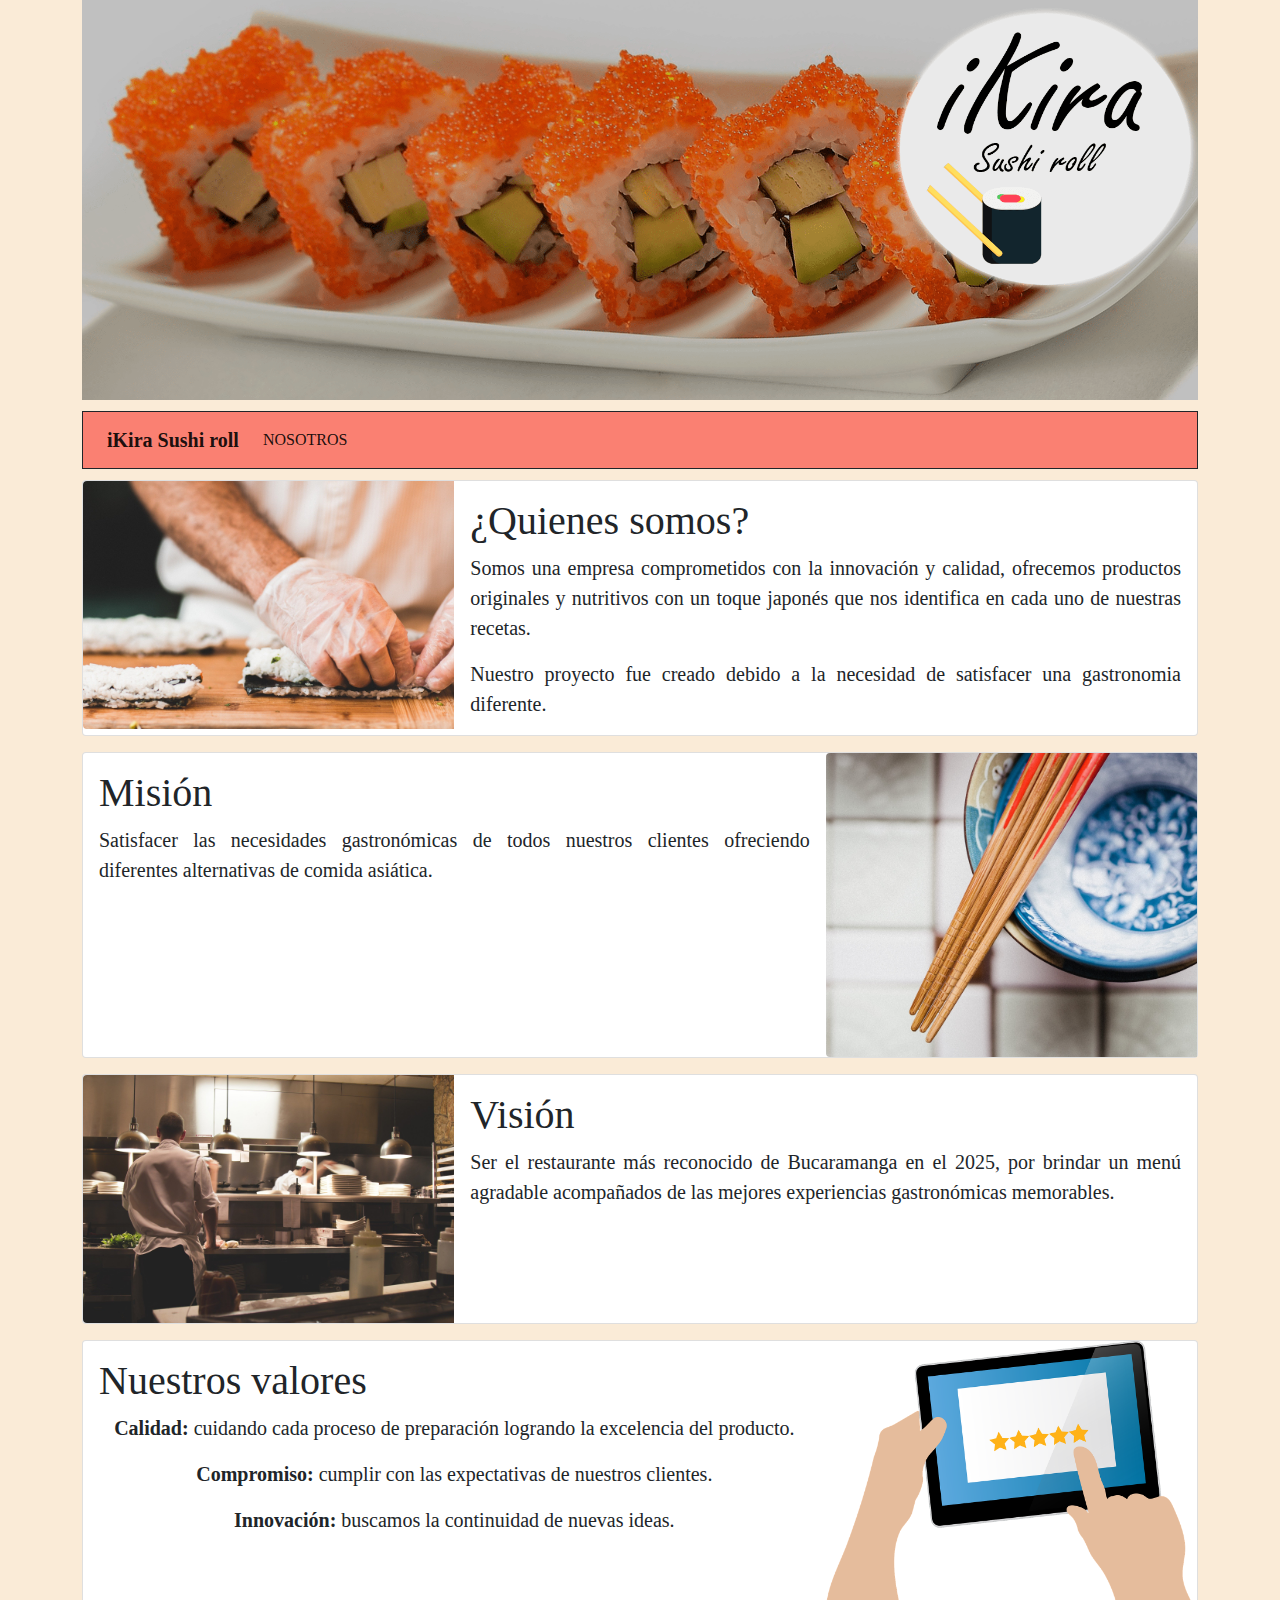
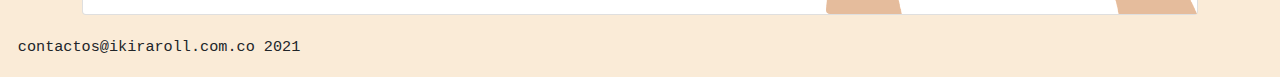
<file: nosotros.html>
<!DOCTYPE html>
<html lang="en">
<head>
    <meta charset="UTF-8">
    <meta http-equiv="X-UA-Compatible" content="IE=edge">
    <meta name="viewport" content="width=device-width, initial-scale=1.0">
    <link rel="icon" href="imagenes\sushi.png">
    <link href="css/bootstrap.min.css" rel="stylesheet">
    
    <link rel="stylesheet" href="css/miEstilo.css">
    <title>nosotros</title>
</head>
<body>

    <div class="container" style="align-items:center;">
        <header>
            <div align="center">
                <img src="imagenes/iKira_banner.png" alt="Banner" width="100%" height="400" >
            </div>
        </header>

        <!-- barra principal-->
        <nav class="container navbar navbar-expand-lg navbar-light bg-light" id="barra2">
            <div class="container-fluid">
                <!--icono del logo-->
                <a class="navbar-brand" href="IkiraSushiRoll.html">
                    <b>iKira Sushi roll</b>
                </a>
                <button class="navbar-toggler" type="button" data-bs-toggle="collapse" data-bs-target="#navbarSupportedContent" aria-controls="navbarSupportedContent" aria-expanded="false" aria-label="Toggle navigation">
                    <span class="navbar-toggler-icon"></span>
                </button>
                <div class="collapse navbar-collapse" id="navbarSupportedContent">
                    <ul class="navbar-nav me-auto mb-2 mb-lg-0">
                        <li class="nav-item">
                            <a class="nav-link active" aria-current="page">NOSOTROS</a>
                        </li>
                    </ul>
                </div>
            </div>
        </nav>
        <div class="card mb-3" >
            <div class="row g-0">
                <div class="col-md-4">
                    <img src="imagenes/chef.jpg" class="img-fluid rounded-start" >
                </div>
                <div class="col-md-8">
                    <div class="card-body">
                        <h1 class="card-title">¿Quienes somos?</h1>
                        <p class="card-text" style="text-align: justify; font-size: 20px;">Somos una empresa comprometidos con la innovación y calidad, ofrecemos productos originales y nutritivos con un toque japonés que nos identifica en cada uno de nuestras recetas.</p>
                        <p class="card-text" style="text-align: justify; font-size: 20px;">Nuestro proyecto fue creado debido a la necesidad de satisfacer una gastronomia diferente.</p>
                    </div>
                </div>
            </div>
        </div>
        <div class="card mb-3" >
            <div class="row g-0">
                <div class="col-md-8">
                    <div class="card-body">
                        <h1 class="card-title">Misión</h1>
                        <p class="card-text" style="text-align: justify; font-size: 20px;">Satisfacer las necesidades gastronómicas de todos nuestros clientes ofreciendo diferentes alternativas de comida asiática.</p>
                    </div>
                </div>
                <div class="col-md-4">
                    <img src="imagenes/mision.jpg" class="img-fluid rounded-start" >
                </div>
            </div>
        </div>
        <div class="card mb-3" >
            <div class="row g-0">
                <div class="col-md-4">
                    <img src="imagenes/vision.jpg" class="img-fluid rounded-start" >
                </div>
                <div class="col-md-8">
                    <div class="card-body">
                        <h1 class="card-title">Visión</h1>
                        <p class="card-text" style="text-align: justify; font-size: 20px;">Ser el restaurante más reconocido de Bucaramanga  en el 2025, por brindar un menú agradable acompañados de las mejores experiencias gastronómicas memorables.</p>
                    </div>
                </div>
            </div>
        </div>
        <div class="card mb-3" >
            <div class="row g-0">
                <div class="col-md-8">
                    <div class="card-body">
                        <h1 class="card-title">Nuestros valores</h1>
                        <p style="text-align: center; font-size: 20px;"><b>Calidad:</b> cuidando cada proceso de preparación logrando la excelencia del producto. </p>
                        <p style="text-align: center; font-size: 20px;"><b>Compromiso:</b> cumplir con las expectativas de nuestros clientes. </p>
                        <p style="text-align: center; font-size: 20px;"><b>Innovación:</b> buscamos la continuidad de nuevas ideas.</p>
                    </div>
                </div>
                <div class="col-md-4">
                    <img src="imagenes/valores.png" class="img-fluid rounded-start" alt="Maquillaje">
                </div>
            </div>
        </div>
    </div>

        <footer>
            contactos@ikiraroll.com.co 2021 <a href="IkiraSushiRoll.html" target="_blank"></a>
        </footer>
    </div>
    <script src="js/bootstrap.bundle.min.js"></script>
</body>
</html>
</file>
<file: css/miEstilo.css>
body{
margin: 0%;
padding: 0%;
background-color: antiquewhite;
font-family: "Roboto Mono";
}

.fondito {
    background-color: antiquewhite;
}

.contenido{
    display: flex;
    justify-content: center;
    font-family: "Roboto Mono";
    font-size: 18px;
}

header{
    font-family: "Roboto Mono", monospace;

}

nav{
    border-style: solid;
    border-width: 1px;

    margin: 1%;
}

footer{
    font-family: "Roboto Mono", monospace;
    font-size: 0.95em;

    margin: 1%;
    padding: 5px;
}

/*estilos para tablets*/
@media screen and (min-width:768px){



}

/*estilos para computadores*/
@media screen and (min-width:1024px){



}

@media screen and (max-width:800px){
.contenido{
    display: block;
}

    section{

    width: 100%;
   }

   aside{

    width: 100%;
   }
}

#barra1 {
    font-size: larger;
    background-color:salmon !important;
    font-family: "Roboto Mono";
}

#barra2 {
    background-color:salmon !important;

}

#ttitulo {
    font-size: 30px;
    display: flex !important;
    justify-content: center !important;
    align-items: center;
    font-family: "Roboto Mono";

}



.Contenido{
    display: flex;
    justify-content: center;
    font-family: "Roboto Mono";
    font-size: 18px;
}
</file>
